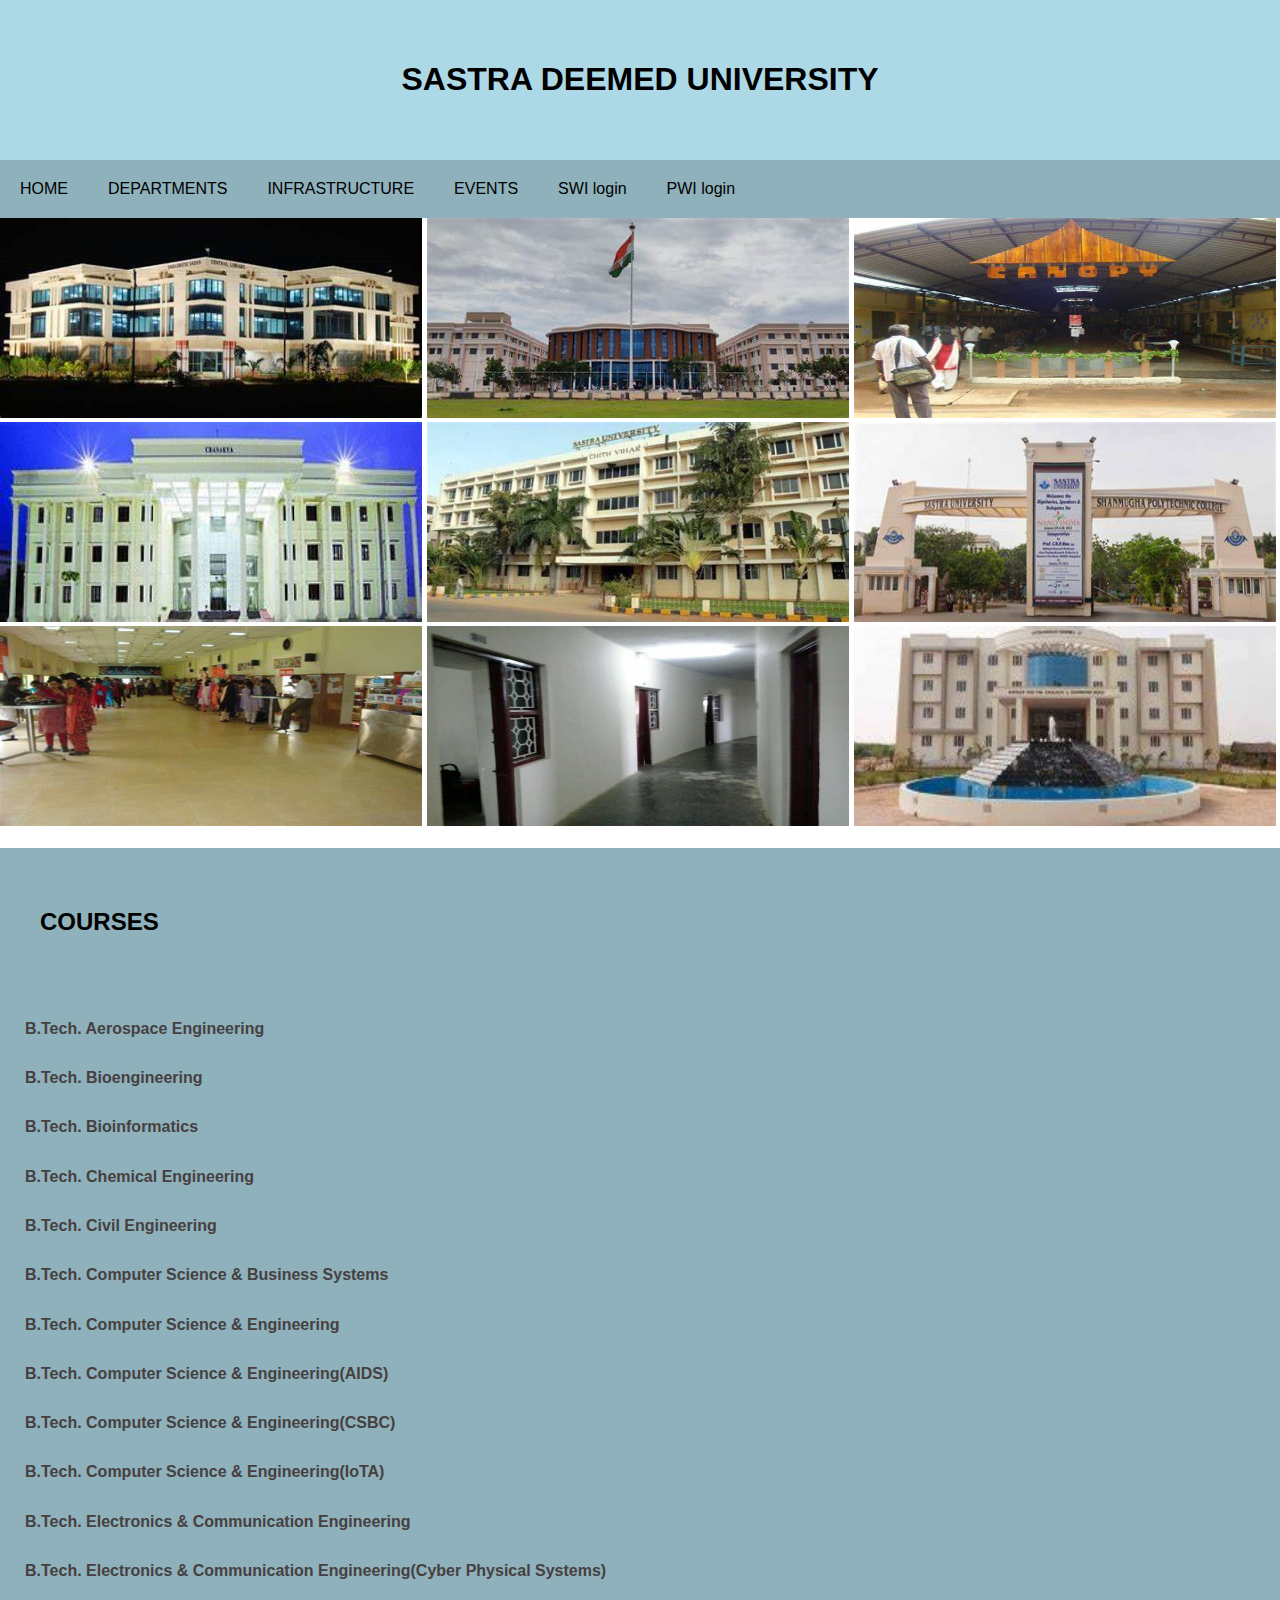
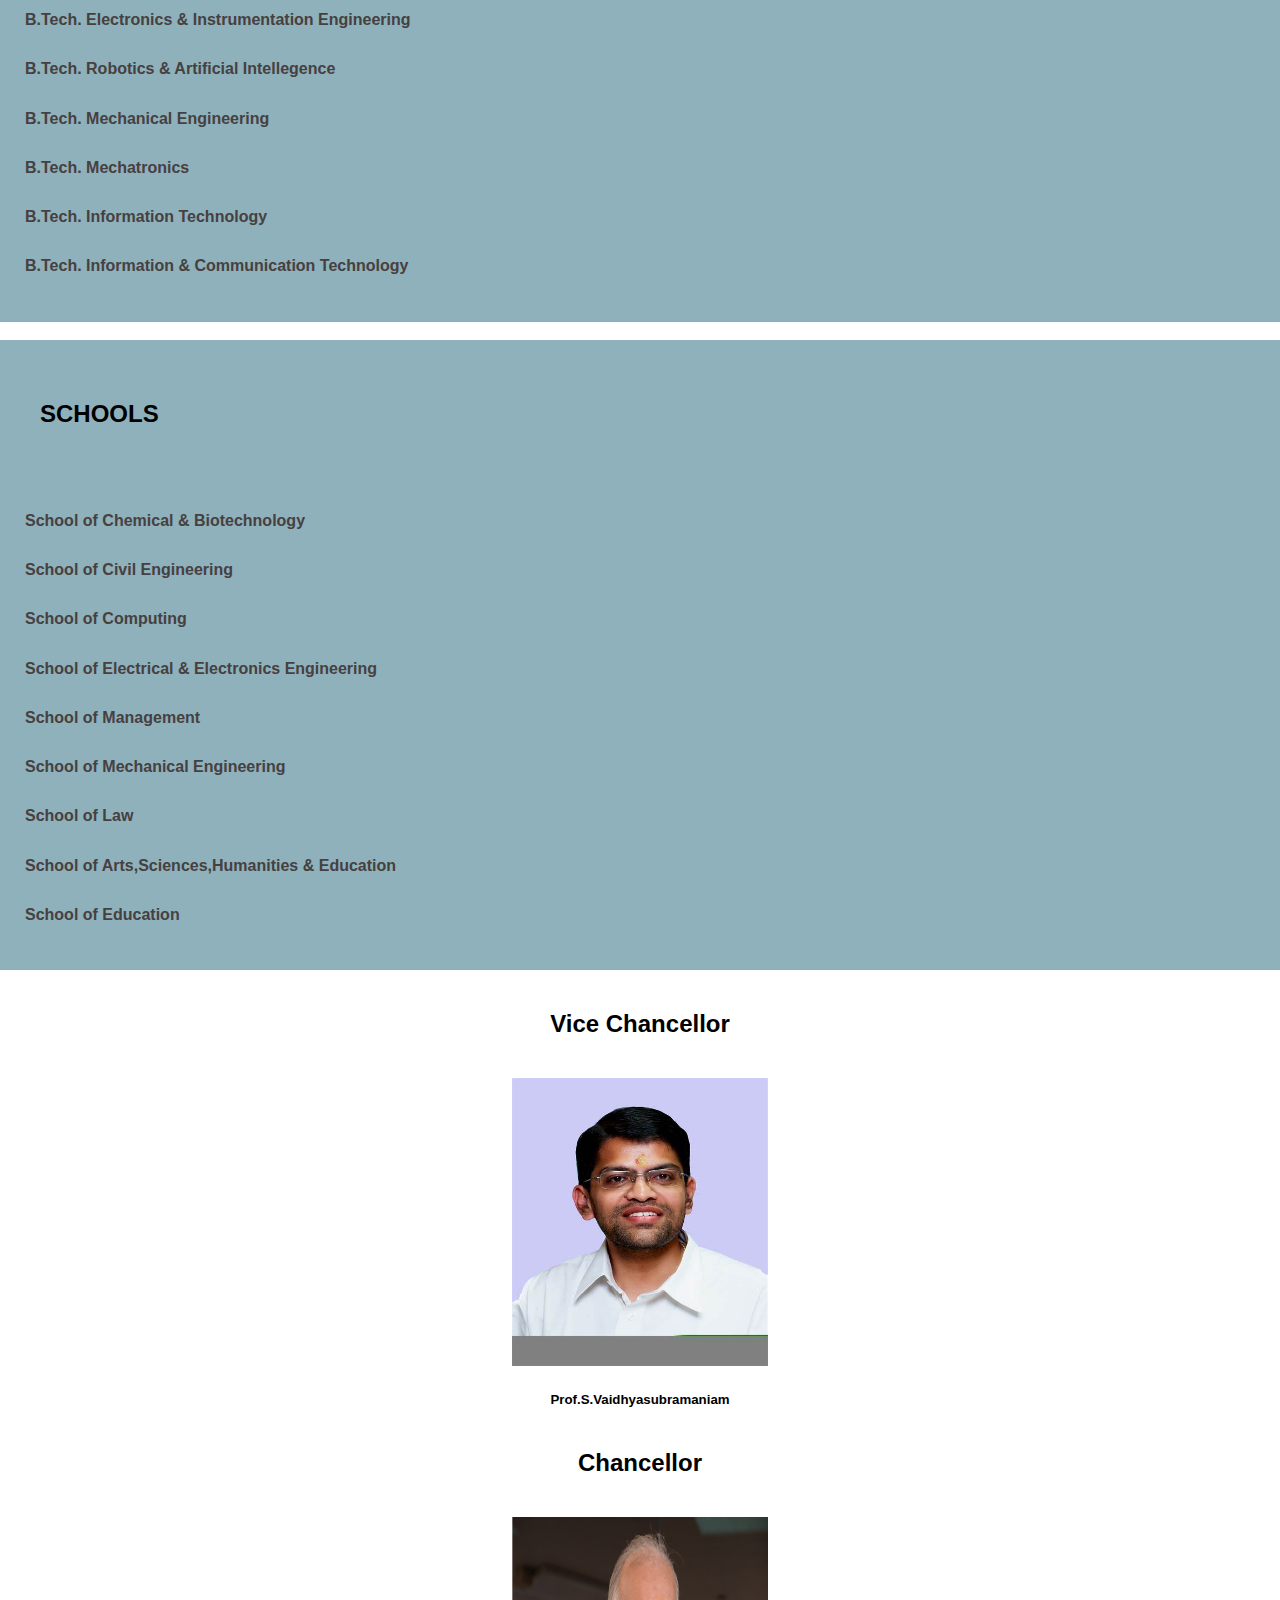
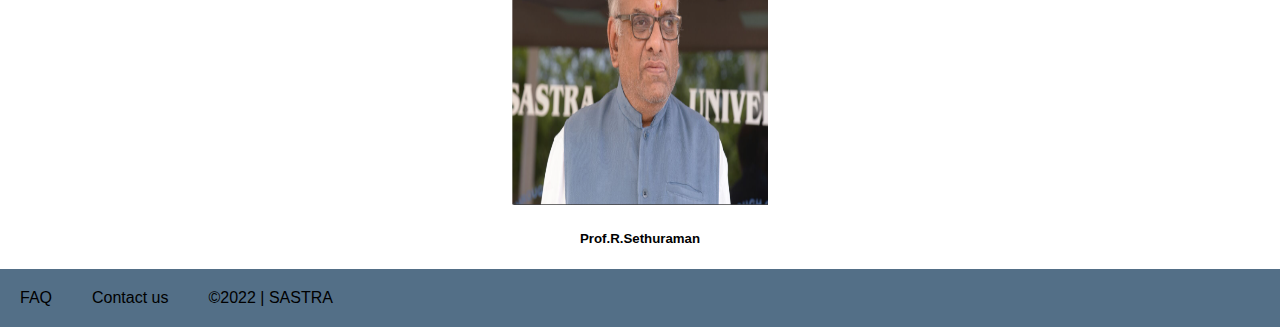
<file: index.html>
<!DOCTYPE html>
<html lang="en">
<head>
    <meta charset="UTF-8">
    <meta http-equiv="X-UA-Compatible" content="IE=edge">
    <meta name="viewport" content="width=device-width, initial-scale=1.0">
    <title>SASTRA UNIVERSITY | HOME</title>
    <link rel="stylesheet" href="style/style.css">
</head>
<body>
    <header>
        <h1>SASTRA DEEMED UNIVERSITY</h1>
    </header>
    <nav>
        <a href="file:///C:/Users/JeeviSri/Desktop/webpage/index.html#">HOME</a>
        <a href="file:///C:/Users/JeeviSri/Desktop/webpage/Dept.html" target="_blank">DEPARTMENTS</a>
        <a href="file:///C:/Users/JeeviSri/Desktop/webpage/infra.html" target="_blank">INFRASTRUCTURE</a>
        <a href="file:///C:/Users/JeeviSri/Desktop/webpage/events.html" target="_blank">EVENTS</a>
        <a href="file:///C:/Users/JeeviSri/Desktop/webpage/swilogin.html" target="_blank">SWI login</a>
        <a href="file:///C:/Users/JeeviSri/Desktop/webpage/pwilogin.html#" target="_blank">PWI login</a>
    </nav>
    <main>
        <section>
            <img src="img/SAC.jfif" alt="SAC" width="33%" height="200">
            <img src="img/library.jfif" alt="library" width="33%" height="200">
            <img src="img/canopy.jfif" alt="canopy" width="33%" height="200">
            <img src="img/chanakya.jfif" alt="law" width="33%" height="200">
            <img src="img/chithvihar.jfif" alt="cse" width="33%" height="200">
            <img src="img/entrance.jfif" alt="vasal" width="33%" height="200">
            <img src="img/kc.jfif" alt="kc" width="33%" height="200">
            <img src="img/hostelcurve.jfif" alt="hostelcurve" width="33%" height="200">
            <img src="img/ASK.jfif" alt="ASK" width="33%" height="200">
        </section>  
        <br>  
        <section class="course">
            <h2>COURSES</h2>
            <br>
            <h4>B.Tech. Aerospace Engineering</h4>
            <h4>B.Tech. Bioengineering</h4>
            <h4>B.Tech. Bioinformatics</h4>
            <h4>B.Tech. Chemical Engineering</h4>
            <h4>B.Tech. Civil Engineering</h4>
            <h4>B.Tech. Computer Science & Business Systems</h4>
            <h4>B.Tech. Computer Science & Engineering</h4>
            <h4>B.Tech. Computer Science & Engineering(AIDS)</h4>
            <h4>B.Tech. Computer Science & Engineering(CSBC)</h4>
            <h4>B.Tech. Computer Science & Engineering(IoTA)</h4>
            <h4>B.Tech. Electronics & Communication Engineering</h4>
            <h4>B.Tech. Electronics & Communication Engineering(Cyber Physical Systems)</h4>
            <h4>B.Tech. Electronics & Instrumentation Engineering</h4>
            <h4>B.Tech. Robotics & Artificial Intellegence</h4>
            <h4>B.Tech. Mechanical Engineering</h4>
            <h4>B.Tech. Mechatronics</h4>
            <h4>B.Tech. Information Technology</h4>
            <h4>B.Tech. Information & Communication Technology</h4>
        </section>
        <br>
        <section class="schools">
            <h2>SCHOOLS</h2>
            <br>
            <h4>School of Chemical & Biotechnology</h4>
            <h4>School of Civil Engineering</h4>
            <h4>School of Computing</h4>
            <h4>School of Electrical & Electronics Engineering</h4>
            <h4>School of Management</h4>
            <h4>School of Mechanical Engineering</h4>
            <h4>School of Law</h4>
            <h4>School of Arts,Sciences,Humanities & Education</h4>
            <h4>School of Education</h4>
        </section>
        <section class="abt">
            <h2 class="vc">Vice Chancellor</h2>
            <img src="img/vaithisir.jfif" alt="VC" width="20%" height="288">
            <h5>Prof.S.Vaidhyasubramaniam</h5>
            <h2 class="c">Chancellor</h2>
            <img src="img/chancellor.png" alt="c" width="20%" height="288">
            <h5>Prof.R.Sethuraman</h5>
        </section>
        <footer>
            <a href="file:///C:/Users/JeeviSri/Desktop/webpage/faq.html" target="_blank">FAQ</a>
            <a href="file:///C:/Users/JeeviSri/Desktop/webpage/contactus.html" target="_blank">Contact us</a>
            <a href="#">&copy;2022 | SASTRA</a>
        </footer>
    </main>
</body>
</html>
</file>
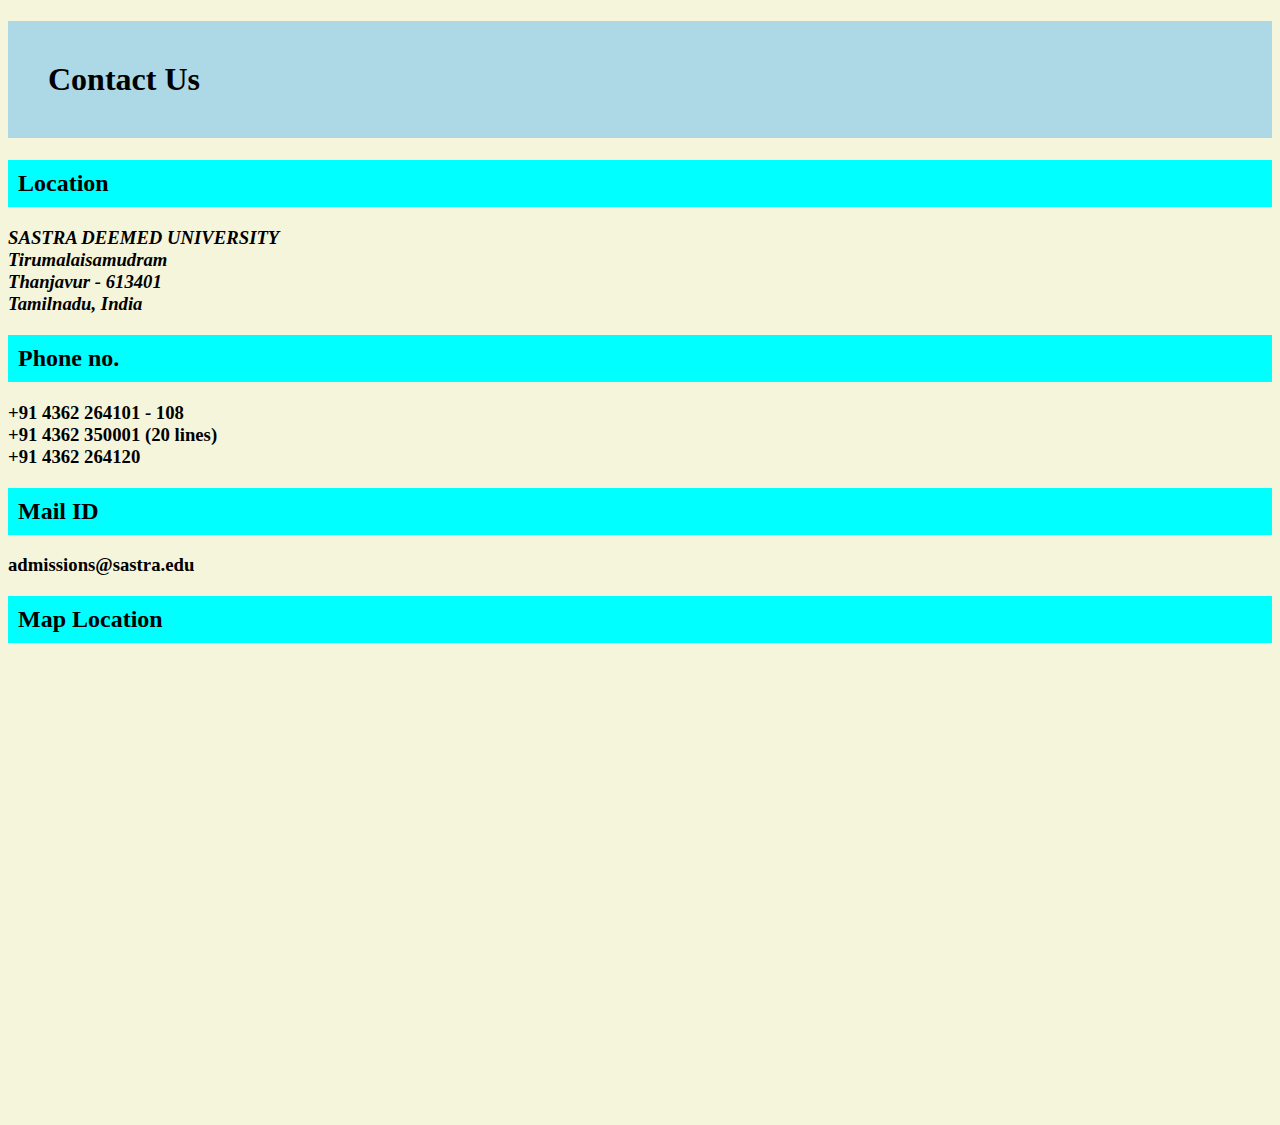
<file: contactus.html>
<!DOCTYPE html>
<html lang="en">
<head>
    <meta charset="UTF-8">
    <meta http-equiv="X-UA-Compatible" content="IE=edge">
    <meta name="viewport" content="width=device-width, initial-scale=1.0">
    <title>CONTACT US | SASTRA</title>
    <link rel="stylesheet" href="style/stylecontact.css">
</head>
<body>
    <h1>Contact Us</h1>
    <h2>Location</h2>
    <h3><Address> SASTRA DEEMED UNIVERSITY <br>
        Tirumalaisamudram <br>
        Thanjavur - 613401 <br>
        Tamilnadu, India <br> </Address></h3>

    <h2>Phone no.</h2>
    <h3>+91 4362 264101 - 108 <br>
        +91 4362 350001 (20 lines) <br>
        +91 4362 264120 <br> </h3>
    <h2>Mail ID</h2>
    <h3>admissions@sastra.edu</h3>
    <h2>Map Location</h2>
    <iframe src="https://www.google.com/maps/embed?pb=!1m18!1m12!1m3!1d3920.0773384512336!2d79.01622241382209!3d10.728518363012205!2m3!1f0!2f0!3f0!3m2!1i1024!2i768!4f13.1!3m3!1m2!1s0x3baabe2803211597%3A0x6371e96c202331c!2sSASTRA%20Deemed%20University!5e0!3m2!1sen!2sin!4v1673491203501!5m2!1sen!2sin" width="600" height="450" style="border:0;" allowfullscreen="" loading="lazy" referrerpolicy="no-referrer-when-downgrade"></iframe>
</body>
</html>
</file>
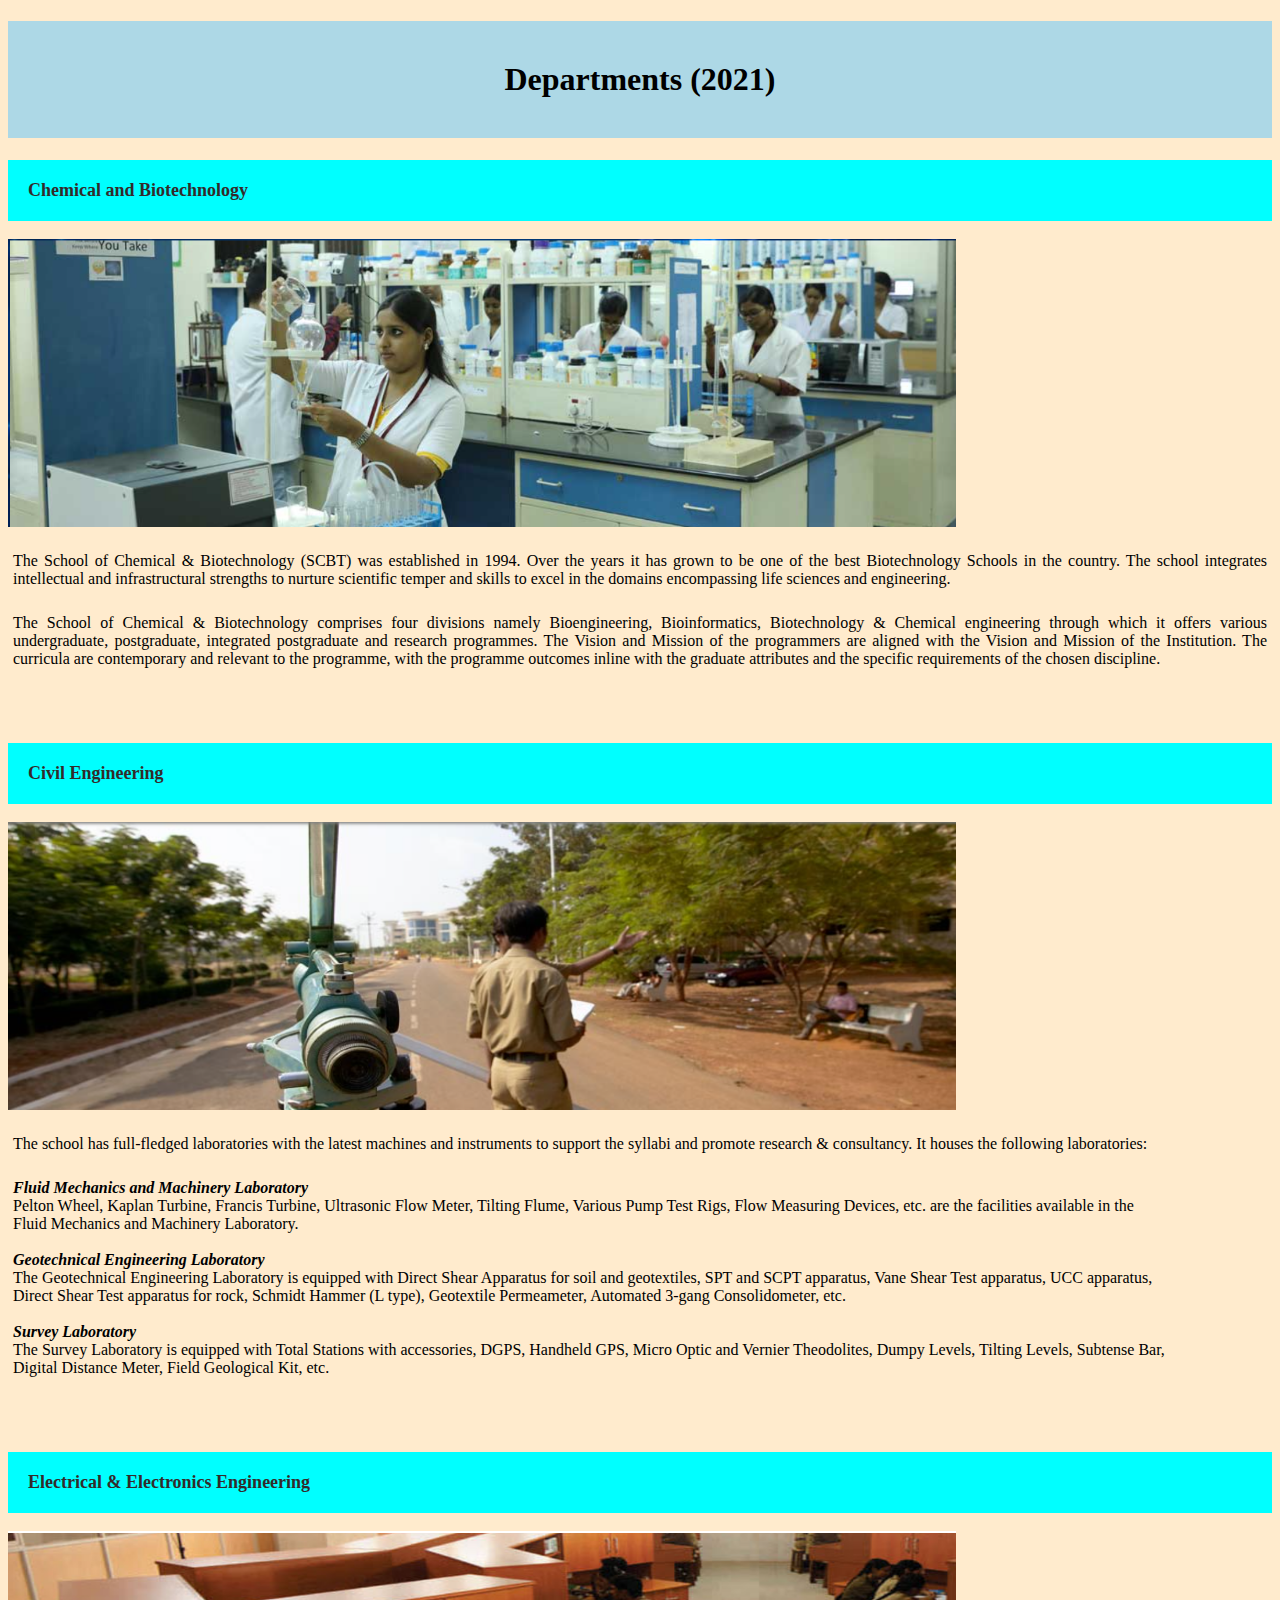
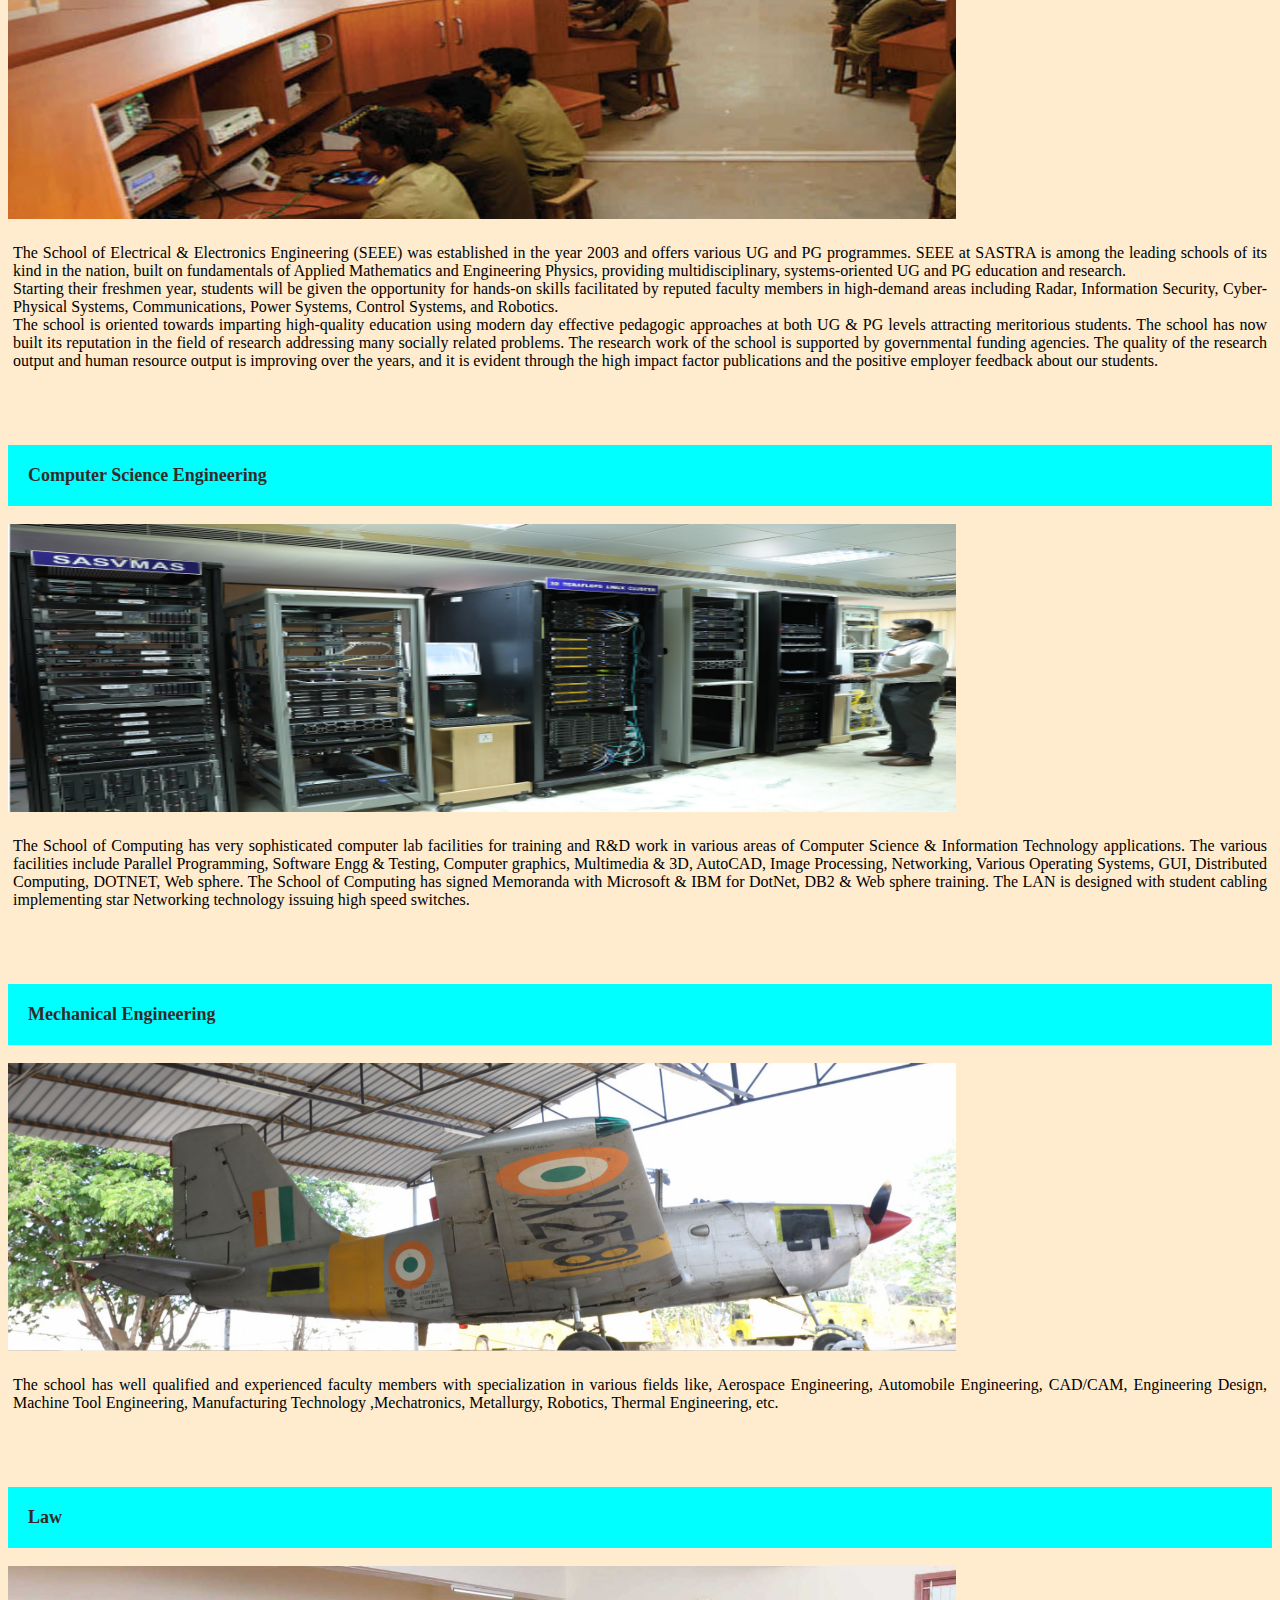
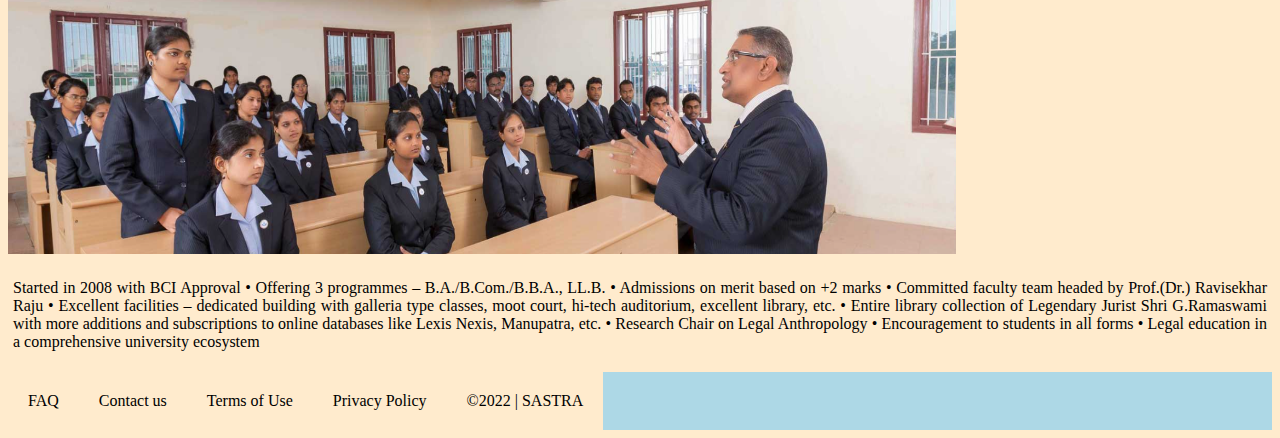
<file: Dept.html>
<!DOCTYPE html>
<html lang="en">
<head>
    <meta charset="UTF-8">
    <meta http-equiv="X-UA-Compatible" content="IE=edge">
    <meta name="viewport" content="width=device-width, initial-scale=1.0">
    <title>Departments</title>
    <link rel="stylesheet" href="style/styledept.css">
</head>
<body>
    <div>
        <h1>Departments (2021)</h1>
        <h3>Chemical and Biotechnology</h3>
        <img src="img/biot.png" alt="BIOT" width="75%" height="288">
        <p>The School of Chemical & Biotechnology (SCBT) was established in 1994. Over the years it has grown to be one of the best Biotechnology Schools in the country. The school integrates intellectual and infrastructural strengths to nurture scientific temper and skills to excel in the domains encompassing life sciences and engineering.</p>
        <p>The School of Chemical & Biotechnology comprises four divisions namely Bioengineering, Bioinformatics, Biotechnology & Chemical engineering through which it offers various undergraduate, postgraduate, integrated postgraduate and research programmes. The Vision and Mission of the programmers are aligned with the Vision and  Mission of the Institution. The curricula are contemporary and relevant to the programme, with the programme outcomes inline with the graduate attributes and the specific requirements of the chosen discipline.
        </p>
        <br>
        <br>
        <h3>Civil Engineering</h3>
        <img src="img/civil.png" alt="Civil" width="75%" height="288">
        <p>The school has full-fledged laboratories with the latest machines and instruments to support the syllabi and promote research & consultancy. It houses the following laboratories:</p>
        <p> <i><b> Fluid Mechanics and Machinery Laboratory </b></i><br>
            Pelton Wheel, Kaplan Turbine, Francis Turbine, Ultrasonic Flow Meter, Tilting Flume, Various Pump Test Rigs, Flow Measuring Devices, etc. are the facilities available in the <br> Fluid Mechanics and Machinery Laboratory. <br>
            <br>
            <i><b>Geotechnical Engineering Laboratory</b></i><br>
            The Geotechnical Engineering Laboratory is equipped with Direct Shear Apparatus for soil and geotextiles, SPT and SCPT apparatus, Vane Shear Test apparatus, UCC apparatus, <br> Direct Shear Test apparatus for rock, Schmidt Hammer (L type), Geotextile Permeameter, Automated 3-gang Consolidometer, etc. <br>
            <br>
            <i><b>Survey Laboratory</b></i><br>
            The Survey Laboratory is equipped with Total Stations with accessories, DGPS, Handheld GPS, Micro Optic and Vernier Theodolites, Dumpy Levels, Tilting Levels, Subtense Bar, <br> Digital Distance Meter, Field Geological Kit, etc.</p>
            <br>
            <br>
        <h3>Electrical & Electronics Engineering</h3>
        <img src="img/ece.png" alt="SEEE" width="75%" height="288">
        <p>The School of Electrical & Electronics Engineering (SEEE) was established in the year 2003 and offers various UG and PG programmes. SEEE at SASTRA is among the leading schools of its kind in the nation, built on fundamentals of Applied Mathematics and Engineering Physics, providing multidisciplinary, systems-oriented UG and PG education and research. <br>

            Starting their freshmen year, students will be given the opportunity for hands-on skills facilitated by reputed faculty members in high-demand areas including Radar, Information Security, Cyber-Physical Systems, Communications, Power Systems, Control Systems, and Robotics. <br>
            
            The school is oriented towards imparting high-quality education using modern day effective pedagogic approaches at both UG & PG levels attracting meritorious students. The school has now built its reputation in the field of research addressing many socially related problems. The research work of the school is supported by governmental funding agencies. The quality of the research output and human resource output is improving over the years, and it is evident through the high impact factor publications and the positive employer feedback about our students.</p> 
            <br>
            <br>
        <h3>Computer Science Engineering</h3>
        <img src="img/computing.png" alt="SOC" width="75%" height="288">
        <p>The School of Computing has very sophisticated computer lab facilities for training and R&D work in various areas of Computer Science & Information Technology applications. The various facilities include Parallel Programming, Software Engg & Testing, Computer graphics, Multimedia & 3D, AutoCAD, Image Processing, Networking, Various Operating Systems, GUI, Distributed Computing, DOTNET, Web sphere. The School of Computing has signed Memoranda with Microsoft & IBM for DotNet, DB2 & Web sphere training. The LAN is designed with student cabling implementing star Networking technology issuing high speed switches.</p>
        <br>
        <br>
        <h3>Mechanical Engineering</h3>
        <img src="img/mech.png" alt="SOME" width="75%" height="288">
        <p>The school has well qualified and experienced faculty members with specialization in various fields like, Aerospace Engineering, Automobile Engineering, CAD/CAM, Engineering Design, Machine Tool Engineering, Manufacturing Technology ,Mechatronics, Metallurgy, Robotics, Thermal Engineering, etc.</p>
        <br>
        <br>
        <h3>Law</h3>
        <img src="img/laws.png" alt="LAW" width="75%" height="288">
        <p>Started in 2008 with BCI Approval
            • Offering 3 programmes – B.A./B.Com./B.B.A., LL.B.
            • Admissions on merit based on +2 marks
            • Committed faculty team headed by Prof.(Dr.) Ravisekhar Raju
            • Excellent facilities – dedicated building with galleria type
            classes, moot court, hi-tech auditorium, excellent library, etc.
            • Entire library collection of Legendary Jurist Shri G.Ramaswami
            with more additions and subscriptions to online databases
            like Lexis Nexis, Manupatra, etc.
            • Research Chair on Legal Anthropology
            • Encouragement to students in all forms
            • Legal education in a comprehensive university ecosystem</p>
    </div>
    <footer>
        <a href="#">FAQ</a>
        <a href="#">Contact us</a>
        <a href="#">Terms of Use</a>
        <a href="#">Privacy Policy</a>
        <a href="#">&copy;2022 | SASTRA</a>
    </footer>
</body>
</html>
</file>
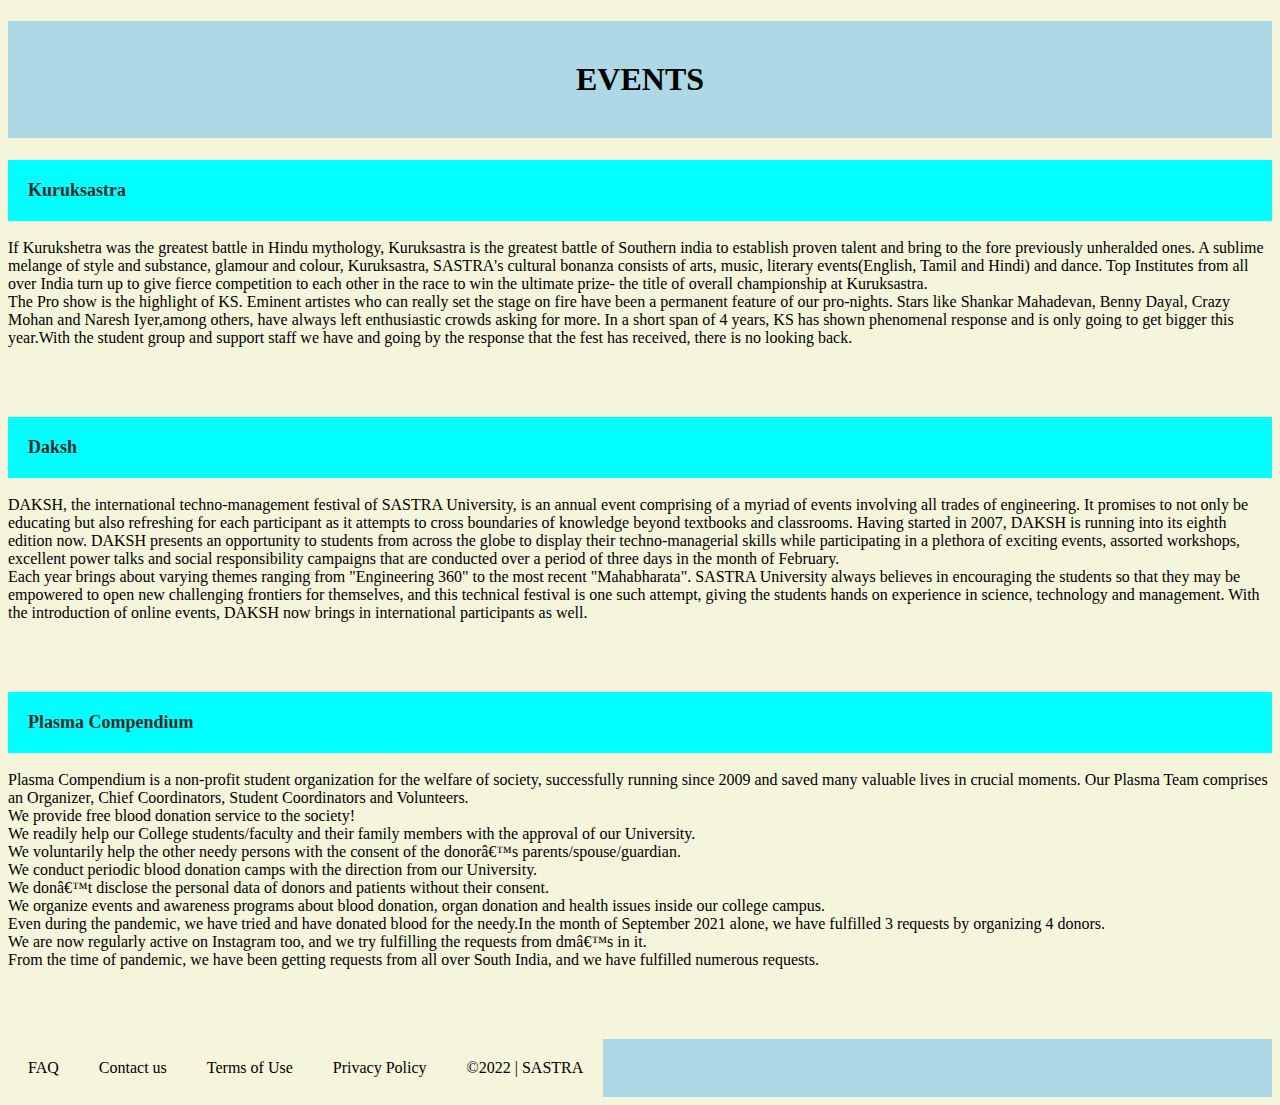
<file: events.html>
<!DOCTYPE html>
<html lang="en">
<head>
    <meta charset="UTF-8">
    <meta http-equiv="X-UA-Compatible" content="IE=edge">
    <meta name="viewport" content="width=device-width, initial-scale=1.0">
    <title>EVENTS</title>
    <link rel="stylesheet" href="style/styleinfra.css">
</head>
<body>
    <h1>EVENTS</h1>
    <h3>Kuruksastra</h3>
    <p>If Kurukshetra was the greatest battle in Hindu mythology, Kuruksastra is the greatest battle of Southern india to establish proven talent and bring to the fore previously unheralded ones. A sublime melange of style and substance, glamour and colour, Kuruksastra, SASTRA's cultural bonanza consists of arts, music, literary events(English, Tamil and Hindi) and dance. Top Institutes from all over India turn up to give fierce competition to each other in the race to win the ultimate prize- the title of overall championship at Kuruksastra.
        <br>
    The Pro show is the highlight of KS. Eminent artistes who can really set the stage on fire have been a permanent feature of our pro-nights. Stars like Shankar Mahadevan, Benny Dayal, Crazy Mohan and Naresh Iyer,among others, have always left enthusiastic crowds asking for more. In a short span of 4 years, KS has shown phenomenal response and is only going to get bigger this year.With the student group and support staff we have and going by the response that the fest has received, there is no looking back.
    </p>
    <br>
    <br>
    <h3>Daksh</h3>
    <p>DAKSH, the international techno-management festival of SASTRA University, is an annual event comprising of a myriad of events involving all trades of engineering. It promises to not only be educating but also refreshing for each participant as it attempts to cross boundaries of knowledge beyond textbooks and classrooms. Having started in 2007, DAKSH is running into its eighth edition now. DAKSH presents an opportunity to students from across the globe to display their techno-managerial skills while participating in a plethora of exciting events, assorted workshops, excellent power talks and social responsibility campaigns that are conducted over a period of three days in the month of February.
        <br>
     Each year brings about varying themes ranging from "Engineering 360" to the most recent "Mahabharata". SASTRA University always believes in encouraging the students so that they may be empowered to open new challenging frontiers for themselves, and this technical festival is one such attempt, giving the students hands on experience in science, technology and management. With the introduction of online events, DAKSH now brings in international participants as well.</p>
     <br>
     <br>
     <h3>Plasma Compendium</h3>
     <p>Plasma Compendium is a non-profit student organization for the welfare of society, successfully running since 2009 and saved many valuable lives in crucial moments. Our Plasma Team comprises an Organizer, Chief Coordinators, Student Coordinators and Volunteers.
        <br>
        We provide free blood donation service to the society! <br>
        We readily help our College students/faculty and their family members with the approval of our University. <br>
        We voluntarily help the other needy persons with the consent of the donorâ€™s parents/spouse/guardian.
        <br>
        We conduct periodic blood donation camps with the direction from our University.
        <br>
        We donâ€™t disclose the personal data of donors and patients without their consent.
        <br>
        We organize events and awareness programs about blood donation, organ donation and health issues inside our college campus. <br>
        Even during the pandemic, we have tried and have donated blood for the needy.In the month of September 2021 alone, we have fulfilled 3 requests by organizing 4 donors. <br>
        We are now regularly active on Instagram too, and we try fulfilling the requests from dmâ€™s in it.
        <br>
        From the time of pandemic, we have been getting requests from all over South India, and we have fulfilled numerous requests.
        </p>
        <br>
        <br>
        <br>
        <footer>
            <a href="#">FAQ</a>
            <a href="#">Contact us</a>
            <a href="#">Terms of Use</a>
            <a href="#">Privacy Policy</a>
            <a href="#">&copy;2022 | SASTRA</a>
        </footer>
</body>
</html>
</file>
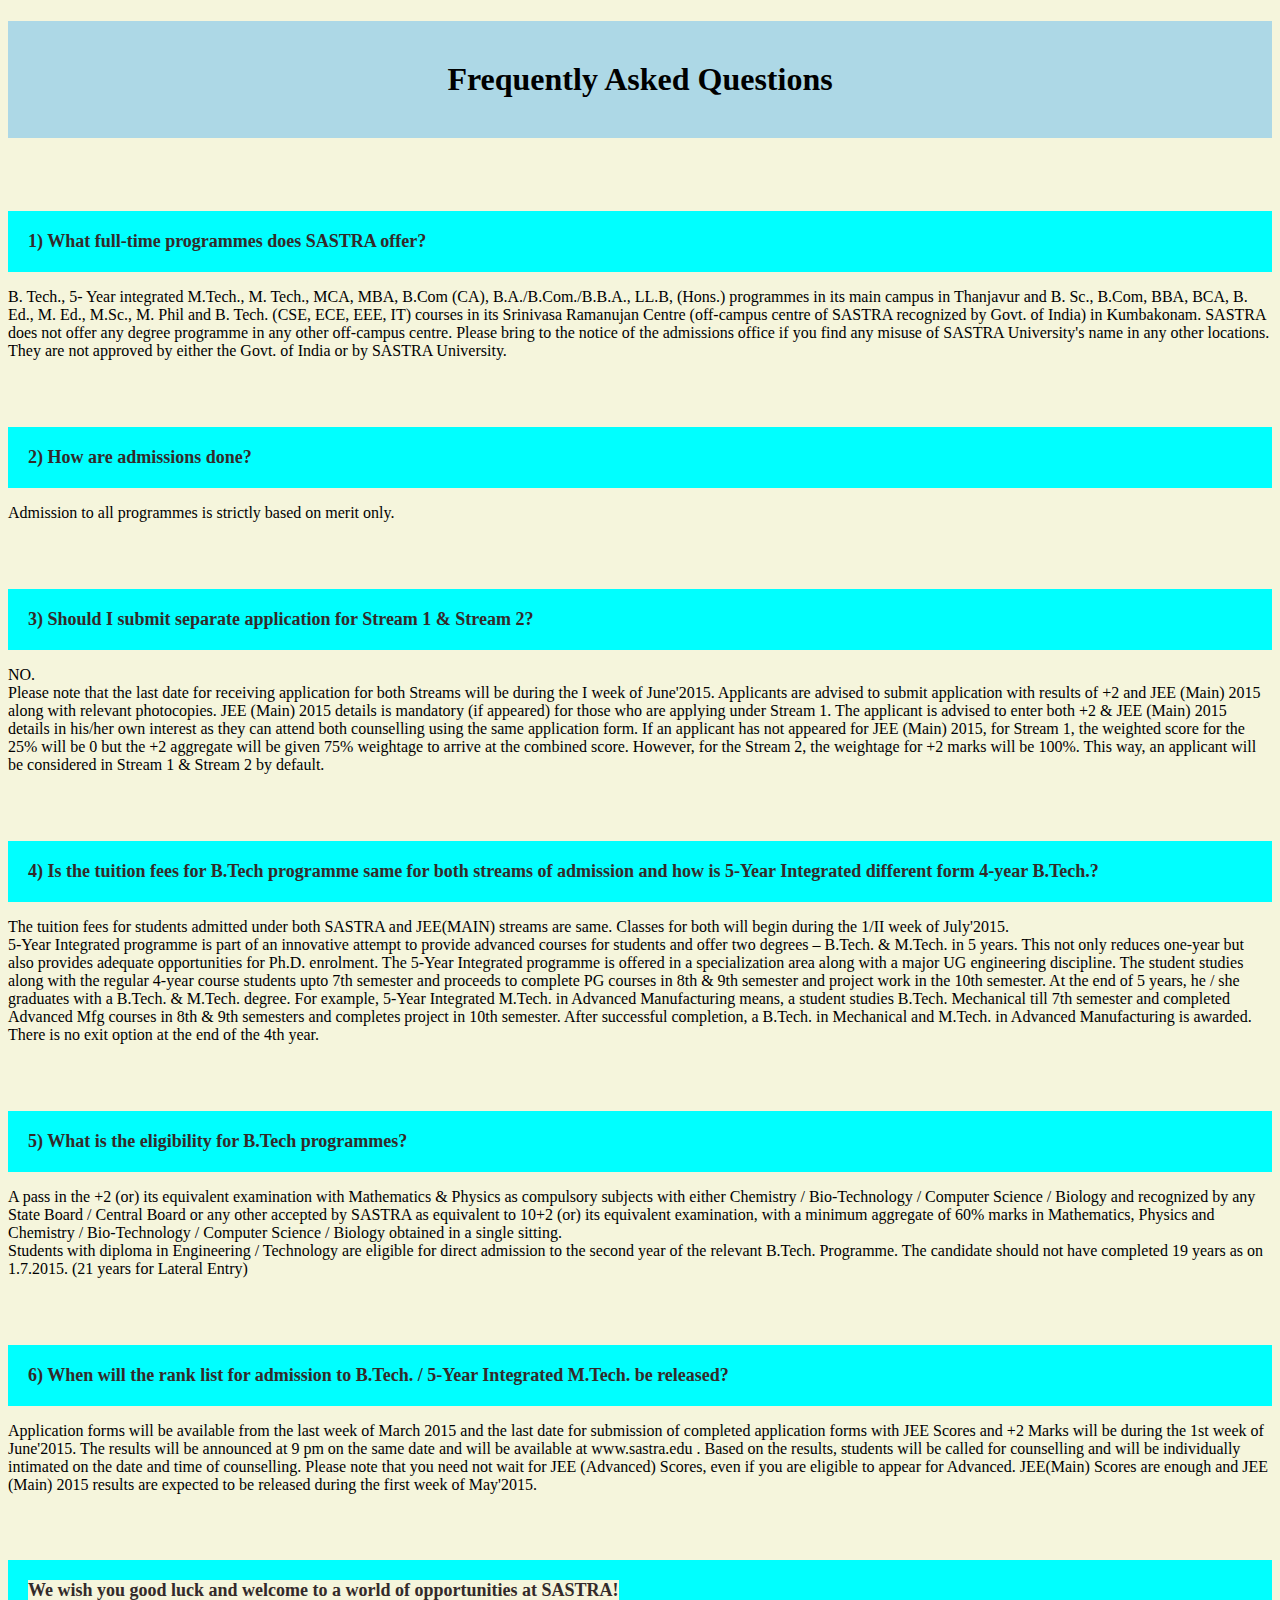
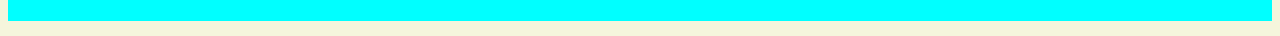
<file: faq.html>
<!DOCTYPE html>
<html lang="en">
<head>
    <meta charset="UTF-8">
    <meta http-equiv="X-UA-Compatible" content="IE=edge">
    <meta name="viewport" content="width=device-width, initial-scale=1.0">
    <title>FAQ | SASTRA</title>
    <link rel="stylesheet" href="style/faqstyle.css">
</head>
<body>
    <h1>Frequently Asked Questions</h1>
    <br>
    <br>
    <h2>1) What full-time programmes does SASTRA offer?</h2>
    <h3>B. Tech., 5- Year integrated M.Tech., M. Tech., MCA, MBA, B.Com (CA), B.A./B.Com./B.B.A., LL.B, (Hons.) programmes in its main campus in Thanjavur and B. Sc., B.Com, BBA, BCA, B. Ed., M. Ed., M.Sc., M. Phil and B. Tech. (CSE, ECE, EEE, IT) courses in its Srinivasa Ramanujan Centre (off-campus centre of SASTRA recognized by Govt. of India) in Kumbakonam. SASTRA does not offer any degree programme in any other off-campus centre. Please bring to the notice of the admissions office if you find any misuse of SASTRA University's name in any other locations. They are not approved by either the Govt. of India or by SASTRA University.</h3>
    <br>
    <br>
    <h2>2) How are admissions done?</h2>
    <h3>Admission to all programmes is strictly based on merit only.</h3>
    <br>
    <br>
    <h2>3) Should I submit separate application for Stream 1 & Stream 2?</h2>
    <h3>NO.
        <br>
        Please note that the last date for receiving application for both Streams will be during the I week of June'2015. Applicants are advised to submit application with results of +2 and JEE (Main) 2015 along with relevant photocopies. JEE (Main) 2015 details is mandatory (if appeared) for those who are applying under Stream 1. The applicant is advised to enter both +2 & JEE (Main) 2015 details in his/her own interest as they can attend both counselling using the same application form. If an applicant has not appeared for JEE (Main) 2015, for Stream 1, the weighted score for the 25% will be 0 but the +2 aggregate will be given 75% weightage to arrive at the combined score. However, for the Stream 2, the weightage for +2 marks will be 100%. This way, an applicant will be considered in Stream 1 & Stream 2 by default.
    </h3>
    <br>
    <br>
    <h2>4) Is the tuition fees for B.Tech programme same for both streams of admission and how is 5-Year Integrated different form 4-year B.Tech.?</h2>
    <h3>The tuition fees for students admitted under both SASTRA and JEE(MAIN) streams are same. Classes for both will begin during the 1/II week of July'2015.
        <br>
    5-Year Integrated programme is part of an innovative attempt to provide advanced courses for students and offer two degrees – B.Tech. & M.Tech. in 5 years. This not only reduces one-year but also provides adequate opportunities for Ph.D. enrolment. The 5-Year Integrated programme is offered in a specialization area along with a major UG engineering discipline. The student studies along with the regular 4-year course students upto 7th semester and proceeds to complete PG courses in 8th & 9th semester and project work in the 10th semester. At the end of 5 years, he / she graduates with a B.Tech. & M.Tech. degree. For example, 5-Year Integrated M.Tech. in Advanced Manufacturing means, a student studies B.Tech. Mechanical till 7th semester and completed Advanced Mfg courses in 8th & 9th semesters and completes project in 10th semester. After successful completion, a B.Tech. in Mechanical and M.Tech. in Advanced Manufacturing is awarded. There is no exit option at the end of the 4th year.
    </h3>
    <br>
    <br>
    <h2>5) What is the eligibility for B.Tech programmes?</h2>
    <h3>A pass in the +2 (or) its equivalent examination with Mathematics & Physics as compulsory subjects with either Chemistry / Bio-Technology / Computer Science / Biology and recognized by any State Board / Central Board or any other accepted by SASTRA as equivalent to 10+2 (or) its equivalent examination, with a minimum aggregate of 60% marks in Mathematics, Physics and Chemistry / Bio-Technology / Computer Science / Biology obtained in a single sitting. <br>
        Students with diploma in Engineering / Technology are eligible for direct admission to the second year of the relevant B.Tech. Programme.
        The candidate should not have completed 19 years as on 1.7.2015. (21 years for Lateral Entry)
    </h3>
    <br>
    <br>
    <h2>6) When will the rank list for admission to B.Tech. / 5-Year Integrated M.Tech. be released?</h2>
    <h3>Application forms will be available from the last week of March 2015 and the last date for submission of completed application forms with JEE Scores and +2 Marks will be during the 1st week of June'2015. The results will be announced at 9 pm on the same date and will be available at www.sastra.edu . Based on the results, students will be called for counselling and will be individually intimated on the date and time of counselling. Please note that you need not wait for JEE (Advanced) Scores, even if you are eligible to appear for Advanced. JEE(Main) Scores are enough and JEE (Main) 2015 results are expected to be released during the first week of May'2015.
    </h3>
    <br>
    <br>
    <h2><b>We wish you good luck and welcome to a world of opportunities at SASTRA!</b></h2>
</body>
</html>
</file>
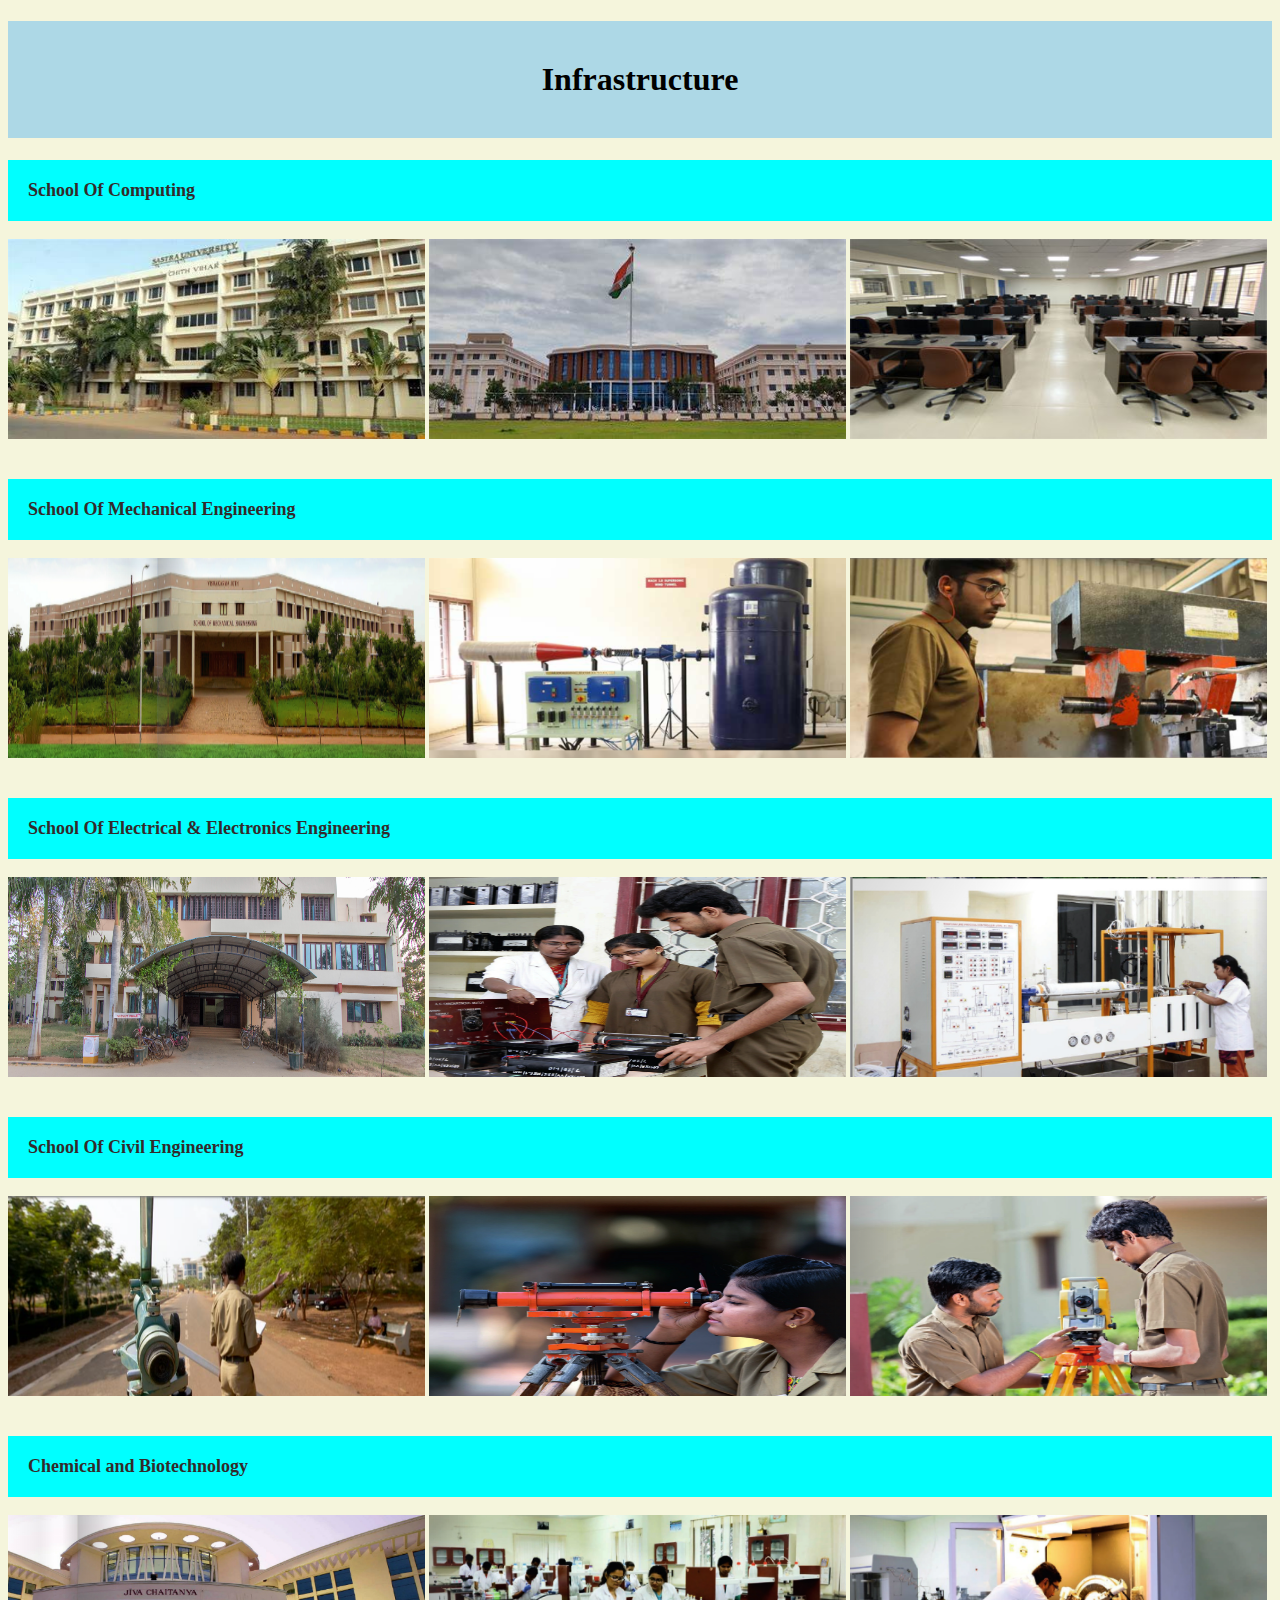
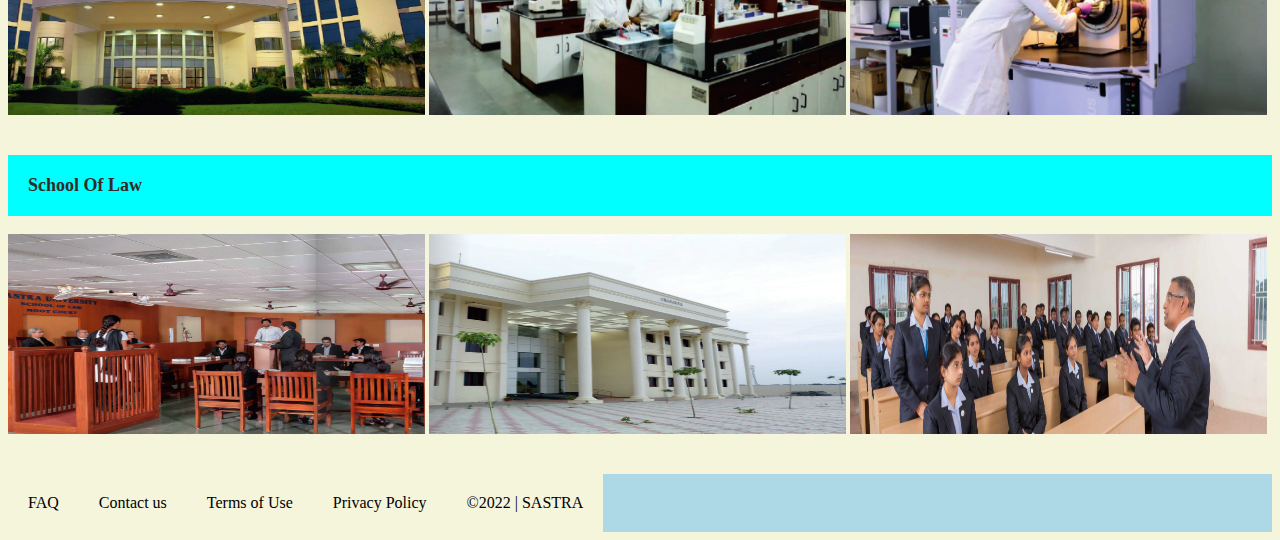
<file: infra.html>
<!DOCTYPE html>
<html lang="en">
<head>
    <meta charset="UTF-8">
    <meta http-equiv="X-UA-Compatible" content="IE=edge">
    <meta name="viewport" content="width=device-width, initial-scale=1.0">
    <title>Infrastructure</title>
    <link rel="stylesheet" href="style/styleinfra.css">
</head>
<body>
    <h1>Infrastructure</h1>
    <h3>School Of Computing</h3>
    <img src="img/chithvihar.jfif" alt="CV" width="33%" height="200">
    <img src="img/library.jfif" alt="LTC Soc" width="33%" height="200">
    <img src="img/CLab.jpg" alt="CLAB" width="33%" height="200">
    <br>
    <br>
    <h3>School Of Mechanical Engineering</h3>
    <img src="img/mechon.png" alt="Mech" width="33%" height="200">
    <img src="img/mech1.png" alt="Mech1" width="33%" height="200">
    <img src="img/mech2.png" alt="Mech2" width="33%" height="200">
    <br>
    <br>
    <h3>School Of Electrical & Electronics Engineering</h3>
    <img src="img/eee1.png" alt="eee1" width="33%" height="200">
    <img src="img/eee2.png" alt="eee2" width="33%" height="200">
    <img src="img/eee3.png" alt="eee3" width="33%" height="200">
    <br>
    <br>
    <h3>School Of Civil Engineering</h3>
    <img src="img/civil.png" alt="civil" width="33%" height="200">
    <img src="img/civil2.png" alt="civil2" width="33%" height="200">
    <img src="img/civil3.png" alt="civil3" width="33%" height="200">
    <br>
    <br>
    <h3>Chemical and Biotechnology</h3>
    <img src="img/biot1.png" alt="BT" width="33%" height="200">
    <img src="img/biot2.png" alt="BT" width="33%" height="200">
    <img src="img/biot3.png" alt="BT" width="33%" height="200">
    <br>
    <br>
    <h3>School Of Law</h3>
    <img src="img/law2.png" alt="law" width="33%" height="200">
    <img src="img/law1.png" alt="law" width="33%" height="200">
    <img src="img/laws.png" alt="law" width="33%" height="200">
    <br>
    <br>
    <br>
    <footer>
        <a href="#">FAQ</a>
        <a href="#">Contact us</a>
        <a href="#">Terms of Use</a>
        <a href="#">Privacy Policy</a>
        <a href="#">&copy;2022 | SASTRA</a>
    </footer>
</body>
</html>
</file>
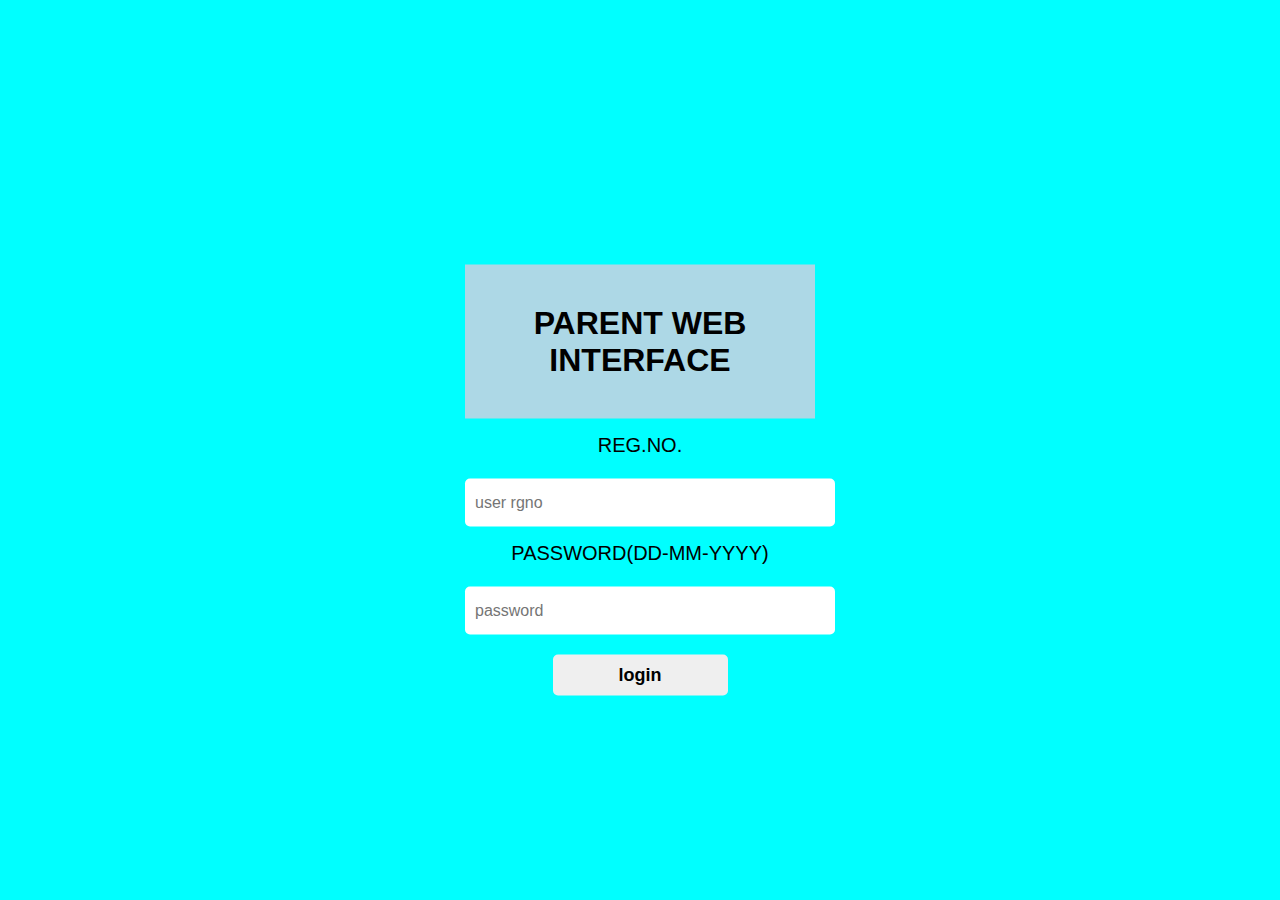
<file: pwilogin.html>
<!DOCTYPE html>
<html lang="en">
<head>
    <meta charset="UTF-8">
    <meta http-equiv="X-UA-Compatible" content="IE=edge">
    <meta name="viewport" content="width=device-width, initial-scale=1.0">
    <title>PWI | SASTRA</title>
    <link rel="stylesheet" href="style/styleswi.css">
</head>
<body>
    <div class="login-form">
        <h1>Parent Web Interface</h1>
        <form action="#" method="post">
            <p>reg.no.</p>
            <input type="number" name="rgno" placeholder="user rgno">
            <p>password(dd-mm-yyyy)</p>
            <input type="password" name="password" placeholder="password">
            <button type="submit">login</button>
        </form>
    </div>
</body>
</html>
</file>
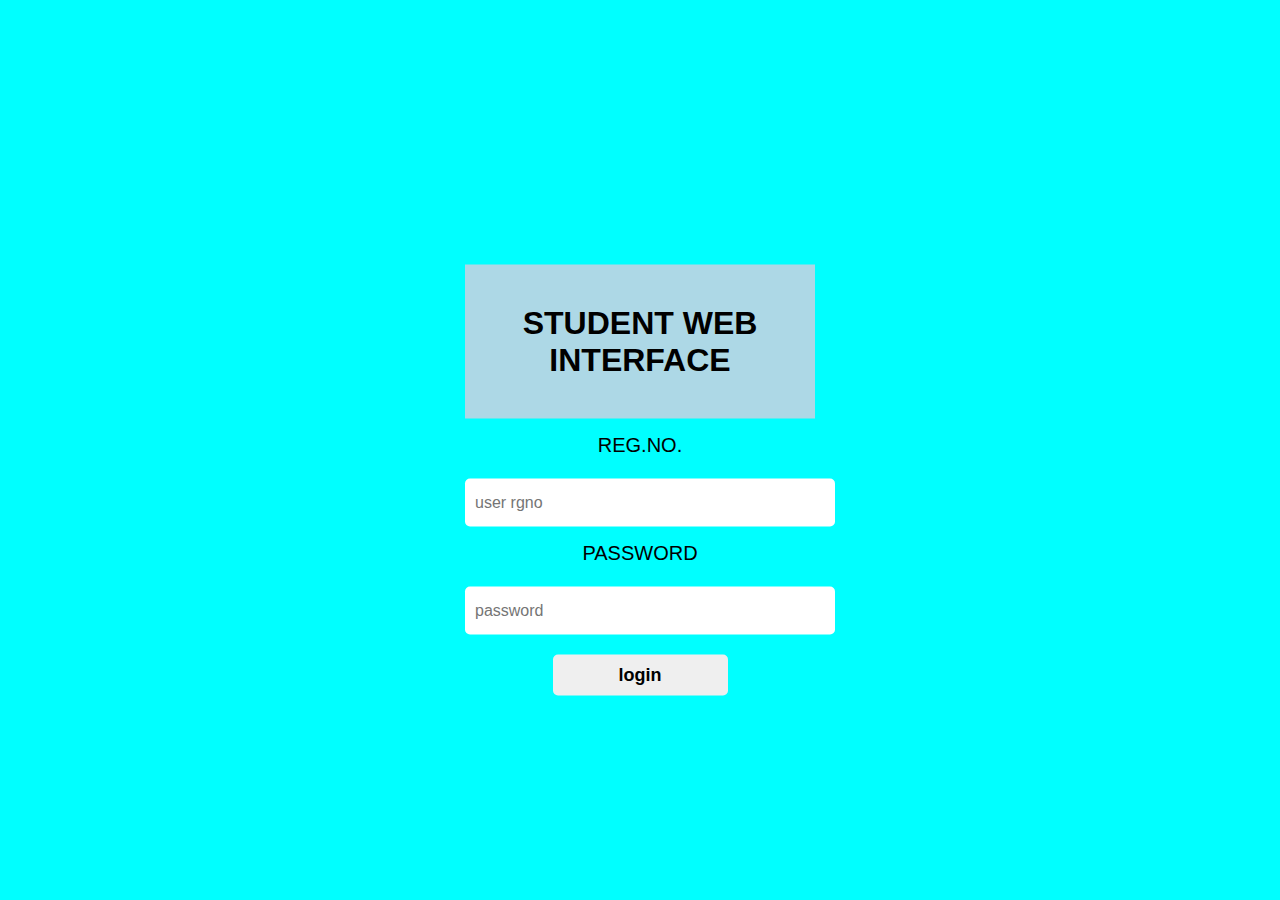
<file: swilogin.html>
<!DOCTYPE html>
<html lang="en">
<head>
    <meta charset="UTF-8">
    <meta http-equiv="X-UA-Compatible" content="IE=edge">
    <meta name="viewport" content="width=device-width, initial-scale=1.0">
    <title>SWI | SASTRA</title>
    <link rel="stylesheet" href="style/styleswi.css">
</head>
<body>
    <div class="login-form">
        <h1>Student Web Interface</h1>
        <form action="#" method="post">
            <p>reg.no.</p>
            <input type="number" name="rgno" placeholder="user rgno">
            <div id="regno_error"> <h6> Please fill your correct regno.</h6></div>
            <p>password</p>
            <input type="password" name="password" placeholder="password">
            <div id="pass_error"> <h6> Please enter correct password.</h6></div>
            <button type="submit">login</button>
        </form>
    </div>
</body>
</html>
</file>
<file: style/style.css>
*{
    box-sizing: border-box;
}
body{
    margin: 0px;
    font-family: 'Franklin Gothic Medium', 'Arial Narrow', Arial, sans-serif;
}
header h1 {
    text-align: center;
    font-size:xx-large;
    color:black;
}
header{
    padding: 40px;
    background-color: lightblue;
}
nav{
    background-color: rgb(142, 177, 188);
    overflow: hidden;
}
nav a {
    text-decoration: none;
    padding: 20px;
    text-align: center;
    float: left;
    color:black;
}

main {
    background-color: white;
    float:none;
}
.course {
    background-color: rgb(142, 177, 188);
    overflow: hidden;
}
.course{
    text-decoration: none;
    text-align: right;
    padding: 20px;
    text-align: left;
    color: black;
}
section h4{
    text-decoration: none;
    padding: 5px;
    text-align: left;
    color: rgb(71, 64, 64); 
}
section h2{
    font:bold;
    padding: 20px;
    color: black;
}
.schools {
    background-color: rgb(142, 177, 188);
    overflow: hidden;
}
.schools{
    text-decoration: none;
    text-align: center;
    padding: 20px;
    text-align: left;
    color: black;
}
.abt{
    float:none;
    text-align: center;
}
footer {
    background-color:rgb(83, 111, 135);
    overflow: hidden;
}

footer a {
    text-decoration: none;
    padding: 20px;
    text-align: center;
    float: left;
    color: black;
}
</file>
<file: style/stylecontact.css>
*{
    box-sizing: border-box;
    background-color: beige;
}
h1{
    padding: 40px;
    background-color: lightblue;
}
h1 {
    text-align:left;
    font-size:xx-large;
    color:black;
}
h2{
    padding: 10px;
    background-color: aqua;
}
h2,h3{
    text-align:left;
}
#maps{
    text-align: center;
}
</file>
<file: style/styledept.css>
*{
    box-sizing: border-box;
    background-color: blanchedalmond;
}
h1{
    padding: 40px;
    background-color: lightblue;
}
h1 {
    text-align: center;
    font-size:xx-large;
    color:black;
}
h3{
    padding: 20px;
    background-color: aqua;
}
h3{
    text-align: left;
    font-size: large;
    color: rgb(51, 42, 42);
}
p{
    text-decoration: none;
    text-align:justify;
    padding: 5px;
    color: black;
}
img{
    float: none;
    text-align: center;
}
footer {
    background-color:lightblue;
    overflow: hidden;
}

footer a {
    text-decoration: none;
    padding: 20px;
    text-align: center;
    float: left;
    color: black;
}
</file>
<file: style/styleinfra.css>
*{
    box-sizing: border-box;
    background-color: beige;
}
h1{
    padding: 40px;
    background-color: lightblue;
}
h1 {
    text-align: center;
    font-size:xx-large;
    color:black;
}
h3{
    padding: 20px;
    background-color: aqua;
}
h3{
    text-align: left;
    font-size: large;
    color: rgb(51, 42, 42);
}
footer {
    background-color:lightblue;
    overflow: hidden;
}

footer a {
    text-decoration: none;
    padding: 20px;
    text-align: center;
    float: left;
    color: black;
}
</file>
<file: style/faqstyle.css>
*{
    box-sizing: border-box;
    background-color: beige;
}
h1{
    padding: 40px;
    background-color: lightblue;
}
h1 {
    text-align: center;
    font-size:xx-large;
    color:black;
}
h2{
    padding: 20px;
    background-color: aqua;
}
h2{
    text-align: left;
    font-size: large;
    color: rgb(51, 42, 42);
}
h3{
    font-size:medium;
    font-family: 'Times New Roman', Times, serif;
    font-weight: lighter;
}
</file>
<file: style/styleswi.css>
*{
    padding: 0;
    margin: 0;
    font-family: sans-serif;
}
h1{
    padding: 40px;
    background-color: lightblue;
}
h1 {
    text-align: center;
    font-size:xx-large;
    color:black;
}
body{
    background-color: aqua;
    background-size: cover;
}
.login-form{
    width: 350px;
    top:50%;
    left:50%;
    transform: translate(-50%,-50%);
    position:absolute;
}
.login-form{
    font-size: 40px;
    text-align: center;
    text-transform:uppercase;
    margin: 40px 0;
}
.login-form p{
    font-size: 20px;
    margin: 15px 0;
}
.login-form input{
    font-size: 16px;
    width: 100%;
    padding: 15px 10px;
    border: 0;
    outline: none;
border-radius: 5px;
}
.login-form button{
    font-size: 18px;
    font-weight: bold;
    margin: 20px 0;
    padding: 10px 15px;
    width: 50%;
    border-radius: 5px;
    border: 0;
}
h6{
    font-size: small;
    color: red;
    background-color: rgb(255, 0, 0,0.1);
    display: none;
}
</file>
